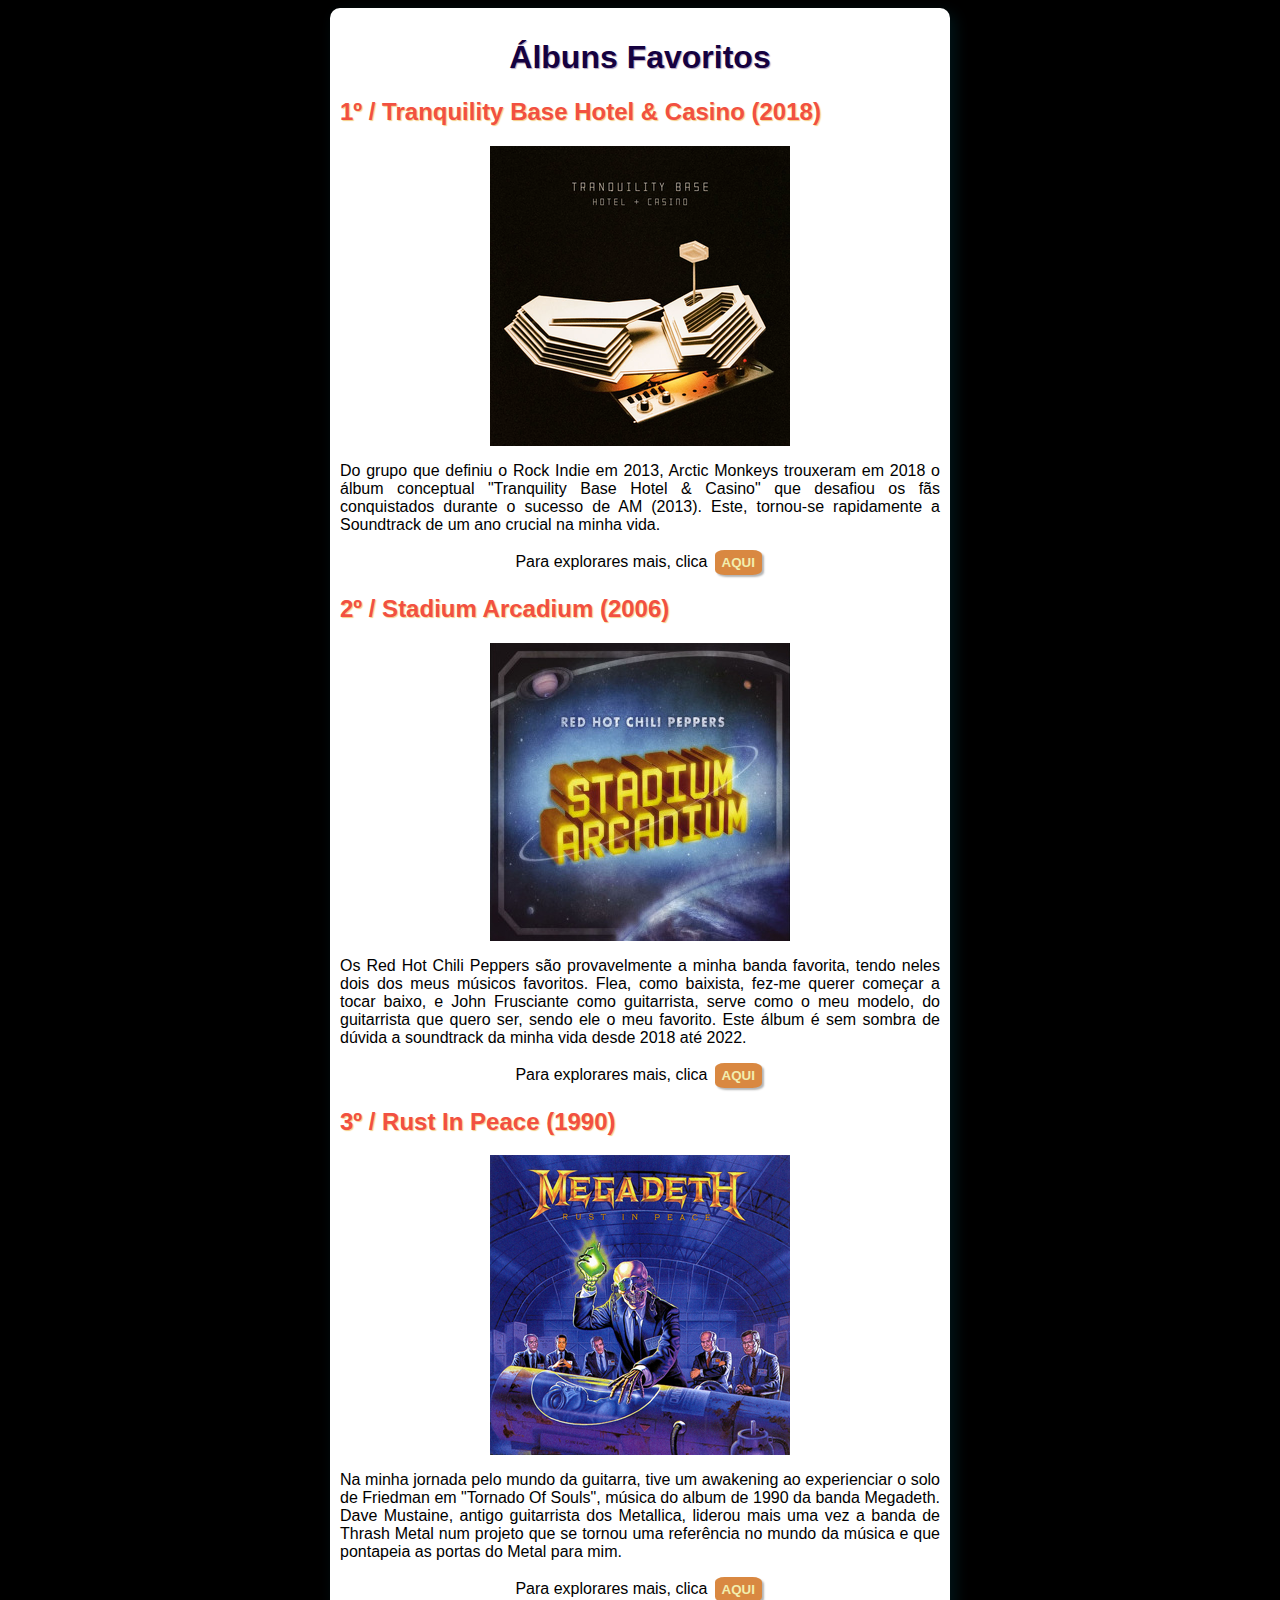
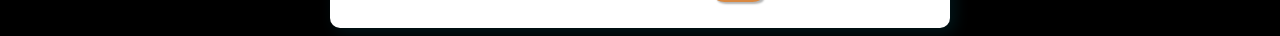
<file: favAlbum1.0/index.html>
<!DOCTYPE html>
<html lang="pt-pt">
  <head>
    <meta charset="UTF-8" />
    <meta name="viewport" content="width=device-width, initial-scale=1.0" />
    <link rel="stylesheet" href="style.css" />
    <link rel="shortcut icon" href="../html.ico.ico" type="image/x-icon" />
    <title>Álbuns Favoritos ⏐ Francisco Branco</title>
  </head>
  <main>
    <body>
      <h1>Álbuns Favoritos</h1>
      <h2>1º / Tranquility Base Hotel & Casino (2018)</h2>
      <img src="midia/tbhc.png" alt="Capa do Álbum" />
      <p>
        Do grupo que definiu o Rock Indie em 2013, Arctic Monkeys trouxeram em
        2018 o álbum conceptual "Tranquility Base Hotel & Casino" que desafiou
        os fãs conquistados durante o sucesso de AM (2013). Este, tornou-se
        rapidamente a Soundtrack de um ano crucial na minha vida.
      </p>
      <p class="maisbutton">
        Para explorares mais, clica
        <a href="pag02.html"><button>AQUI</button></a>
      </p>
      <h2>2º / Stadium Arcadium (2006)</h2>
      <img src="midia/stadiumarcadium.jpg" alt="Capa do Álbum" />
      <p>
        Os Red Hot Chili Peppers são provavelmente a minha banda favorita, tendo
        neles dois dos meus músicos favoritos. Flea, como baixista, fez-me
        querer começar a tocar baixo, e John Frusciante como guitarrista, serve
        como o meu modelo, do guitarrista que quero ser, sendo ele o meu
        favorito. Este álbum é sem sombra de dúvida a soundtrack da minha vida
        desde 2018 até 2022.
      </p>
      <p class="maisbutton">
        Para explorares mais, clica
        <a href="pag03.html"><button>AQUI</button></a>
      </p>
      <h2>3º / Rust In Peace (1990)</h2>
      <img src="midia/rustinpiece.jpg" alt="Capa do Álbum" />
      <p>
        Na minha jornada pelo mundo da guitarra, tive um awakening ao
        experienciar o solo de Friedman em "Tornado Of Souls", música do album
        de 1990 da banda Megadeth. Dave Mustaine, antigo guitarrista dos
        Metallica, liderou mais uma vez a banda de Thrash Metal num projeto que
        se tornou uma referência no mundo da música e que pontapeia as portas do
        Metal para mim.
      </p>
      <p class="maisbutton">
        Para explorares mais, clica
        <a href="pag04.html"><button>AQUI</button></a>
      </p>
    </body>
  </main>
</html>
</file>
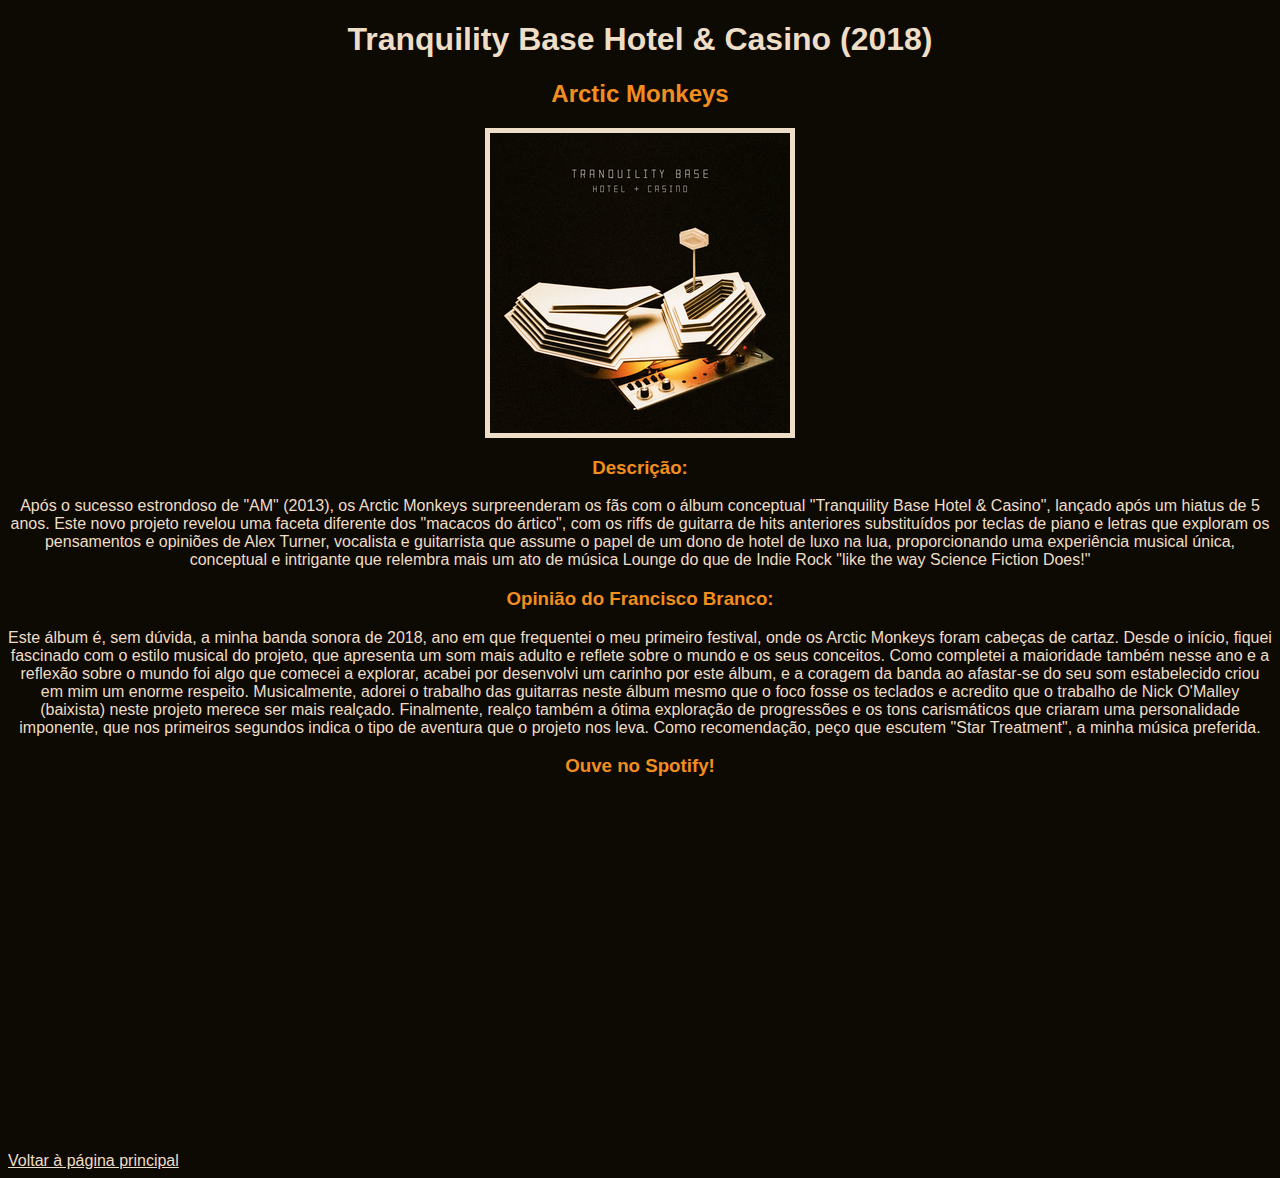
<file: favAlbum1.0/pag02.html>
<!DOCTYPE html>
<html lang="pt-pt">
  <head>
    <meta charset="UTF-8" />
    <meta name="viewport" content="width=device-width, initial-scale=1.0" />
    <link rel="shortcut icon" href="../html.ico.ico" type="image/x-icon" />
    <title>Tranquility Base Hotel & Casino ⏐ Arctic Monkeys</title>
    <link rel="stylesheet" href="style02.css">
  </head>
  <body>
    <h1>Tranquility Base Hotel & Casino (2018)</h1>
    <h2>Arctic Monkeys</h2>
    <img src="midia/tbhc.png" alt="Capa do Álbum" />
    <h3>Descrição:</h3>
    <p>
      Após o sucesso estrondoso de "AM" (2013), os Arctic Monkeys surpreenderam
      os fãs com o álbum conceptual "Tranquility Base Hotel & Casino", lançado
      após um hiatus de 5 anos. Este novo projeto revelou uma faceta diferente
      dos "macacos do ártico", com os riffs de guitarra de hits anteriores
      substituídos por teclas de piano e letras que exploram os pensamentos e
      opiniões de Alex Turner, vocalista e guitarrista que assume o papel de um
      dono de hotel de luxo na lua, proporcionando uma experiência musical
      única, conceptual e intrigante que relembra mais um ato de música Lounge
      do que de Indie Rock "like the way Science Fiction Does!"
    </p>

    <h3>Opinião do Francisco Branco:</h3>
    <p>
      Este álbum é, sem dúvida, a minha banda sonora de 2018, ano em que
      frequentei o meu primeiro festival, onde os Arctic Monkeys foram cabeças
      de cartaz. Desde o início, fiquei fascinado com o estilo musical do
      projeto, que apresenta um som mais adulto e reflete sobre o mundo e os
      seus conceitos. Como completei a maioridade também nesse ano e a reflexão
      sobre o mundo foi algo que comecei a explorar, acabei por desenvolvi um
      carinho por este álbum, e a coragem da banda ao afastar-se do seu som
      estabelecido criou em mim um enorme respeito. Musicalmente, adorei o
      trabalho das guitarras neste álbum mesmo que o foco fosse os teclados e
      acredito que o trabalho de Nick O'Malley (baixista) neste projeto merece
      ser mais realçado. Finalmente, realço também a ótima exploração de
      progressões e os tons carismáticos que criaram uma personalidade
      imponente, que nos primeiros segundos indica o tipo de aventura que o
      projeto nos leva. Como recomendação, peço que escutem "Star Treatment", a
      minha música preferida.
    </p>
    <h3>Ouve no Spotify!</h3>
    <iframe
      style="border-radius: 12px"
      src="https://open.spotify.com/embed/album/7v6FNgLDS8KmaWA1amUtqe?utm_source=generator"
      width="100%"
      height="352"
      frameborder="0"
      allowfullscreen=""
      allow="autoplay; clipboard-write; encrypted-media; fullscreen; picture-in-picture"
      loading="lazy"
    ></iframe>
    <a href="index.html" class="Voltar">Voltar à página principal</a>
  </body>
</html>
</file>
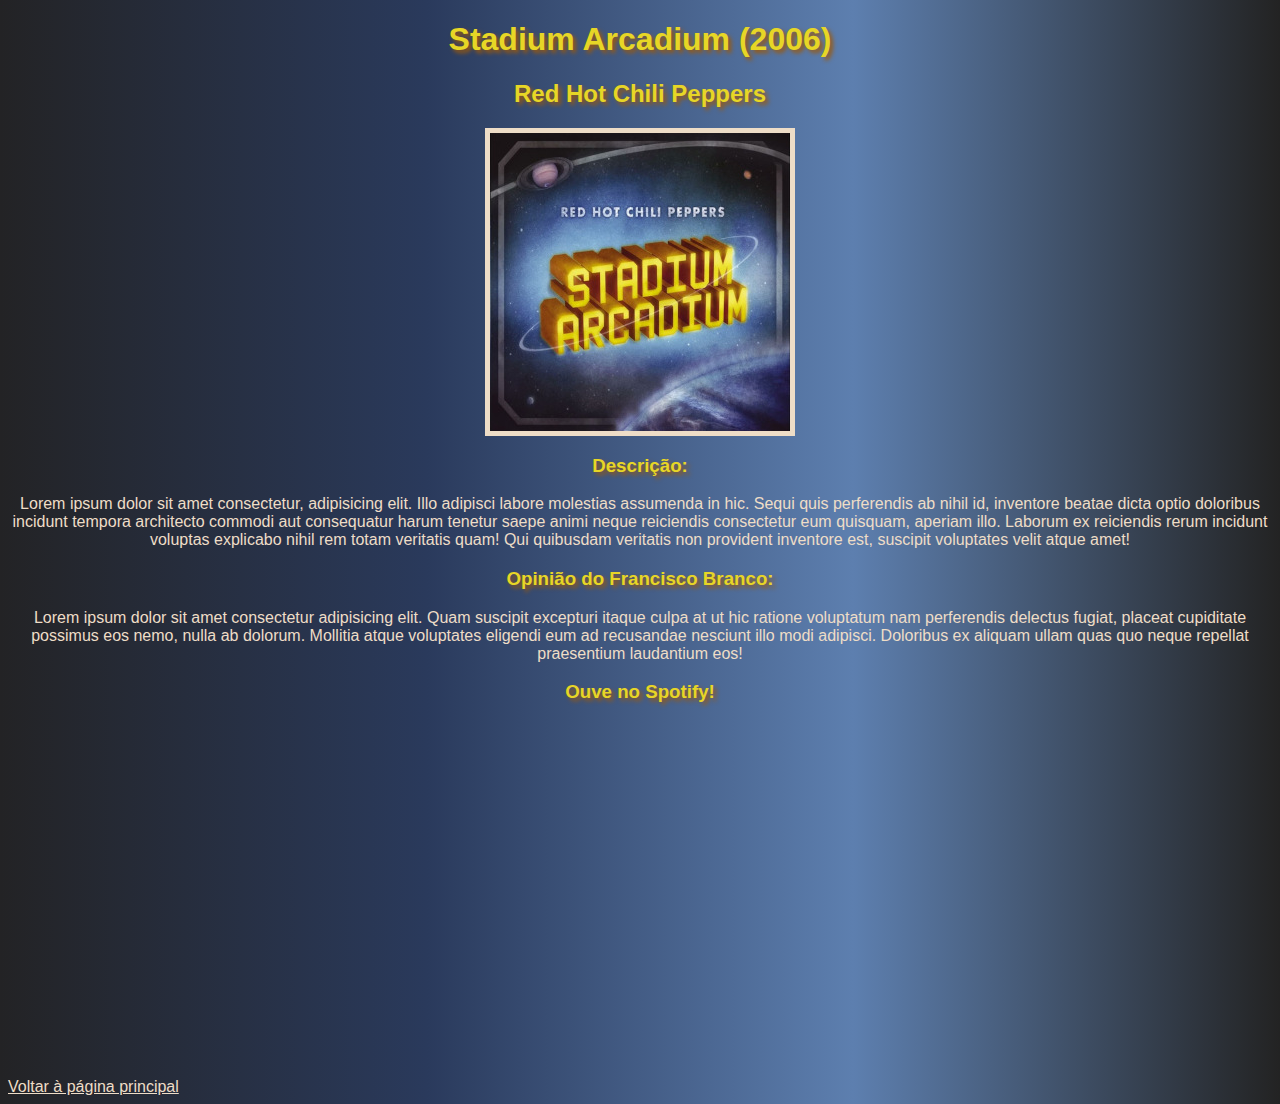
<file: favAlbum1.0/pag03.html>
<!DOCTYPE html>
<html lang="pt-pt">
  <head>
    <meta charset="UTF-8" />
    <meta name="viewport" content="width=device-width, initial-scale=1.0" />
    <link rel="shortcut icon" href="../html.ico.ico" type="image/x-icon" />
    <title>Stadium Arcadium ⏐ Red Hot Chili Peppers</title>
    <link rel="stylesheet" href="style03.css">
  </head>
  <body>
    <h1>Stadium Arcadium (2006)</h1>
    <h2>Red Hot Chili Peppers</h2>
    <img src="midia/stadiumarcadium.jpg" alt="Capa do Álbum" />
    <h3>Descrição:</h3>
    <p>
      Lorem ipsum dolor sit amet consectetur, adipisicing elit. Illo adipisci
      labore molestias assumenda in hic. Sequi quis perferendis ab nihil id,
      inventore beatae dicta optio doloribus incidunt tempora architecto commodi
      aut consequatur harum tenetur saepe animi neque reiciendis consectetur eum
      quisquam, aperiam illo. Laborum ex reiciendis rerum incidunt voluptas
      explicabo nihil rem totam veritatis quam! Qui quibusdam veritatis non
      provident inventore est, suscipit voluptates velit atque amet!
    </p>

    <h3>Opinião do Francisco Branco:</h3>
    <p>
      Lorem ipsum dolor sit amet consectetur adipisicing elit. Quam suscipit
      excepturi itaque culpa at ut hic ratione voluptatum nam perferendis
      delectus fugiat, placeat cupiditate possimus eos nemo, nulla ab dolorum.
      Mollitia atque voluptates eligendi eum ad recusandae nesciunt illo modi
      adipisci. Doloribus ex aliquam ullam quas quo neque repellat praesentium
      laudantium eos!
    </p>
    <h3>Ouve no Spotify!</h3>
  </body>
  <iframe
    style="border-radius: 12px"
    src="https://open.spotify.com/embed/album/7xl50xr9NDkd3i2kBbzsNZ?utm_source=generator"
    width="100%"
    height="352"
    frameborder="0"
    allowfullscreen=""
    allow="autoplay; clipboard-write; encrypted-media; fullscreen; picture-in-picture"
    loading="lazy"
  ></iframe>
  <a href="index.html">Voltar à página principal</a>
</html>
</file>
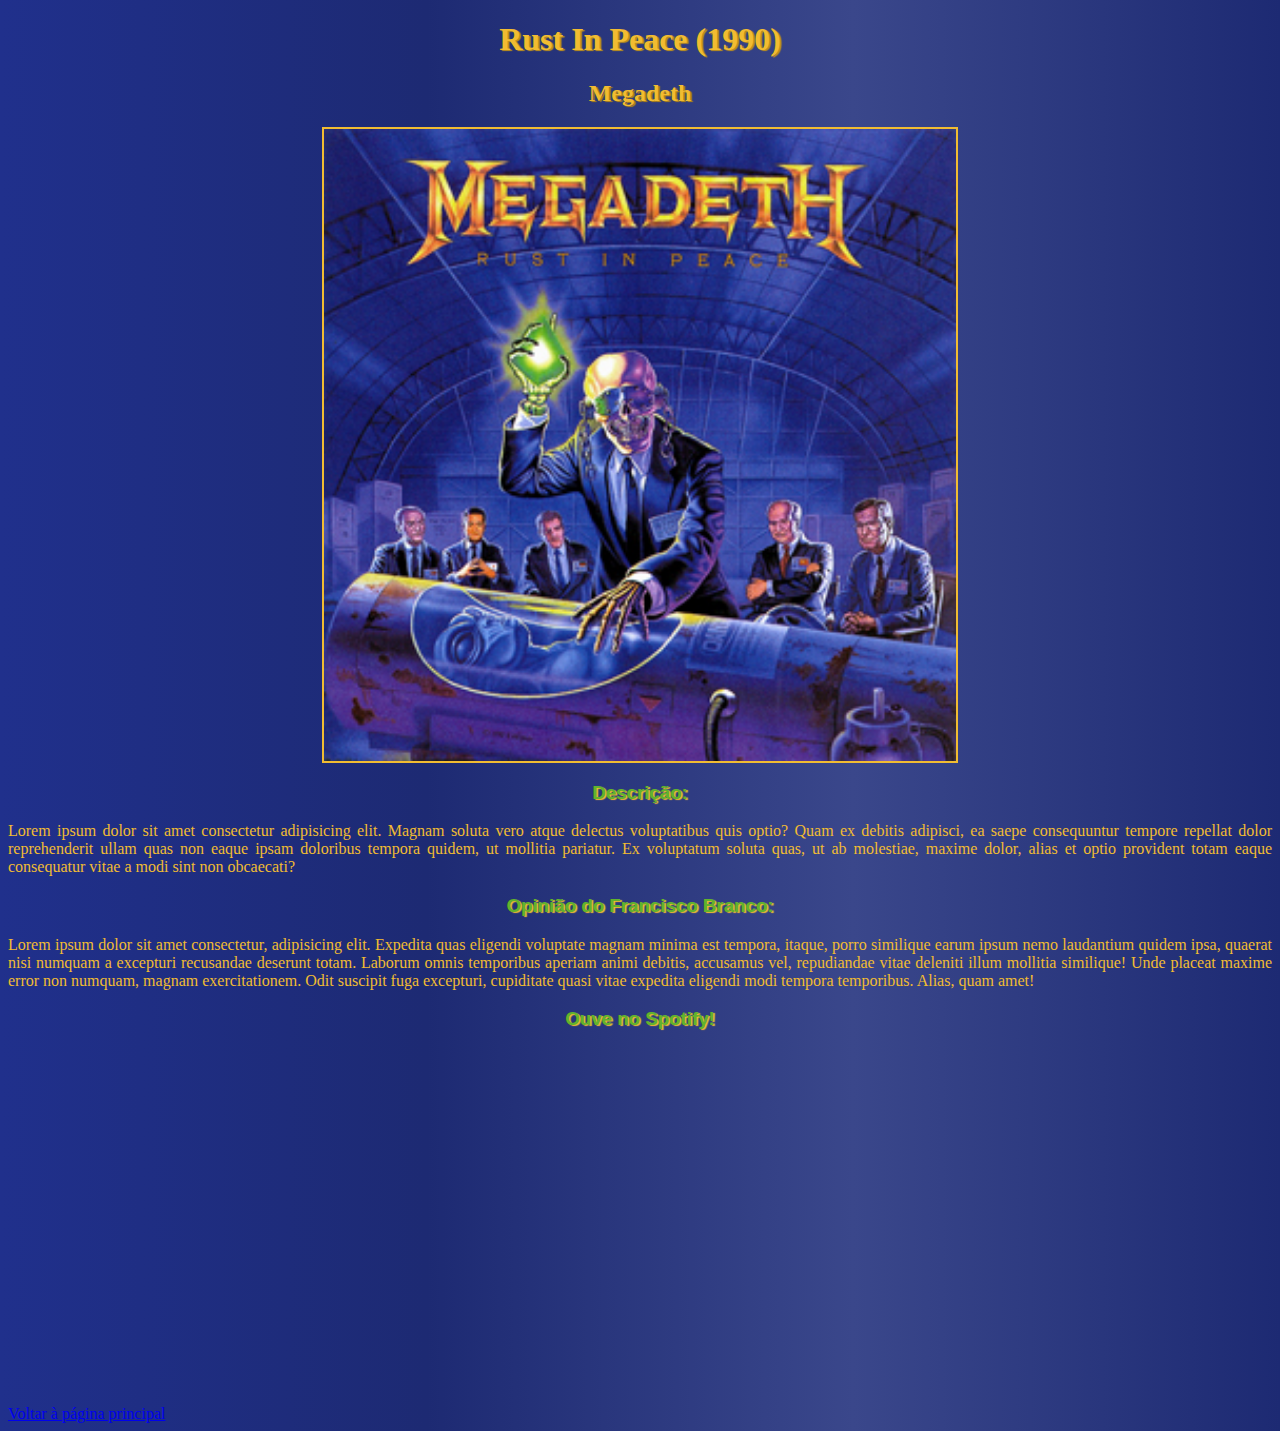
<file: favAlbum1.0/pag04.html>
<!DOCTYPE html>
<html lang="pt-pt">
  <head>
    <meta charset="UTF-8" />
    <meta name="viewport" content="width=device-width, initial-scale=1.0" />
    <link rel="shortcut icon" href="../html.ico.ico" type="image/x-icon" />
    <title>Rust In Peace ⏐ Megadeth</title>
    <link rel="stylesheet" href="style04.css">
  </head>
  <body>
    <h1>Rust In Peace (1990)</h1>
    <h2>Megadeth</h2>
    <img src="midia/rustinpiece.jpg" alt="Capa do Álbum" />
    <h3>Descrição:</h3>
    <p>
      Lorem ipsum dolor sit amet consectetur adipisicing elit. Magnam soluta
      vero atque delectus voluptatibus quis optio? Quam ex debitis adipisci, ea
      saepe consequuntur tempore repellat dolor reprehenderit ullam quas non
      eaque ipsam doloribus tempora quidem, ut mollitia pariatur. Ex voluptatum
      soluta quas, ut ab molestiae, maxime dolor, alias et optio provident totam
      eaque consequatur vitae a modi sint non obcaecati?
    </p>

    <h3>Opinião do Francisco Branco:</h3>
    <p>
      Lorem ipsum dolor sit amet consectetur, adipisicing elit. Expedita quas
      eligendi voluptate magnam minima est tempora, itaque, porro similique
      earum ipsum nemo laudantium quidem ipsa, quaerat nisi numquam a excepturi
      recusandae deserunt totam. Laborum omnis temporibus aperiam animi debitis,
      accusamus vel, repudiandae vitae deleniti illum mollitia similique! Unde
      placeat maxime error non numquam, magnam exercitationem. Odit suscipit
      fuga excepturi, cupiditate quasi vitae expedita eligendi modi tempora
      temporibus. Alias, quam amet!
    </p>
    <h3>Ouve no Spotify!</h3>
  </body>
  <iframe
    style="border-radius: 12px"
    src="https://open.spotify.com/embed/album/4e6ML9RBhDyyKTaTwbiRZv?utm_source=generator"
    width="100%"
    height="352"
    frameborder="0"
    allowfullscreen=""
    allow="autoplay; clipboard-write; encrypted-media; fullscreen; picture-in-picture"
    loading="lazy"
  ></iframe>
  <a href="index.html">Voltar à página principal</a>
</html>
</file>
<file: favAlbum1.0/style.css>
@charset "UTF-8";

*{
    font-family:'Segoe UI', Tahoma, Geneva, Verdana, sans-serif
}

h1 {
    text-align: center;
    color:#150140;
    text-shadow: 1px 1px 1px #B4A3BF;
}

.maisbutton {
    text-align: center;
}

body {
    background-color:black;
}

main {
    background-color: white;
    width: 600px;
    padding: 10px;
    margin: auto;
    border-radius: 10px;
    box-shadow: 5px 5px 15px #01333b70;
}

img {
    display: block;
    margin-left: auto;
    margin-right: auto;
    width: 505;
}

P {
    text-align: justify;
}

h2{
    color:#F25041;
    text-shadow: 1px 1px 1px #f5ce87; ;
}

button {
    color:#F2EEAE;
    background-color:#D98841;
    font-weight: bold;
    border: none;
    border-radius: 20%;
    cursor: pointer;
    margin-left: 0.2em;
    margin-right: 0.2em;
    padding-left: 7px;
    padding-right: 7px;
    padding-bottom: 5px;
    padding-top: 5px;
    box-shadow: 2px 2px 2px rgb(180, 180, 180);
}
</file>
<file: favAlbum1.0/style02.css>
@charset "UTF-8";

* {
    font-family: 'Segoe UI', Tahoma, Geneva, Verdana, sans-serif;
    color: #EEDDC7 ;
}

body {
    background-color: #0D0903;
}

img {
    border-color: #EEDDC7 ;
    border: 5px solid #EEDDC7;
    display: block;
    margin-left: auto;
    margin-right: auto;
}

h1 {
    text-align: center;
    color: #EEDDC7 ;
}

h2 {
    text-align: center;
    color: #F18E1F;
}

h3 {
    color: #F18E1F;
    text-align: center;
}

p {
    text-align: center;
}
</file>
<file: favAlbum1.0/style03.css>
@charset "UTF-8";

* {
    font-family: 'Segoe UI', Tahoma, Geneva, Verdana, sans-serif;
    color: #EEDDC7 ;
}

body {
    background-image: linear-gradient(to right,#232325,#2A3A5C,#5D7FAF, #232323);
}

img {
    border: 5px solid #EEDDC7;
    display: block;
    margin-left: auto;
    margin-right: auto;
}

h1 {
    text-align: center;
    color: #E7D626;
    text-shadow: 3px 3px 4px #9B590B;
}

h2 {
    text-align: center;
    color: #E7D626;
    text-shadow: 3px 3px 4px #9B590B;
}

h3 {
    color: #E7D626;
    text-align: center;
    text-shadow: 3px 3px 4px #9B590B;
}

p {
    text-align: center;
}
</file>
<file: favAlbum1.0/style04.css>
@charset "UTF-8";

body {
background-image: linear-gradient(90deg, #20308C , #1D2A73 , #3a478b, #1d2a73 );
}

h1 {
    text-align: center;
    font-family: 'Times New Roman', Times, serif;
    color: #F1BC32;
    text-shadow: 2px 1px 1px #c49419;
}

h2 {
    text-align: center;
    color: #F1BC32;
    text-shadow: 2px 1px 1px #b78813;
}

h3 {
    font-family: Verdana, Geneva, Tahoma, sans-serif;
    color: #61B32D ;
    text-align: center;
    text-shadow: 2px 1px 1px #F1BC32;
}

img {
    display: block;
    margin-left: auto;
    margin-right: auto;
    width: 50%;
    border: 2px solid #F1BC32;
}

p {
    text-align: justify;
    color: #F1BC32;
}
</file>
